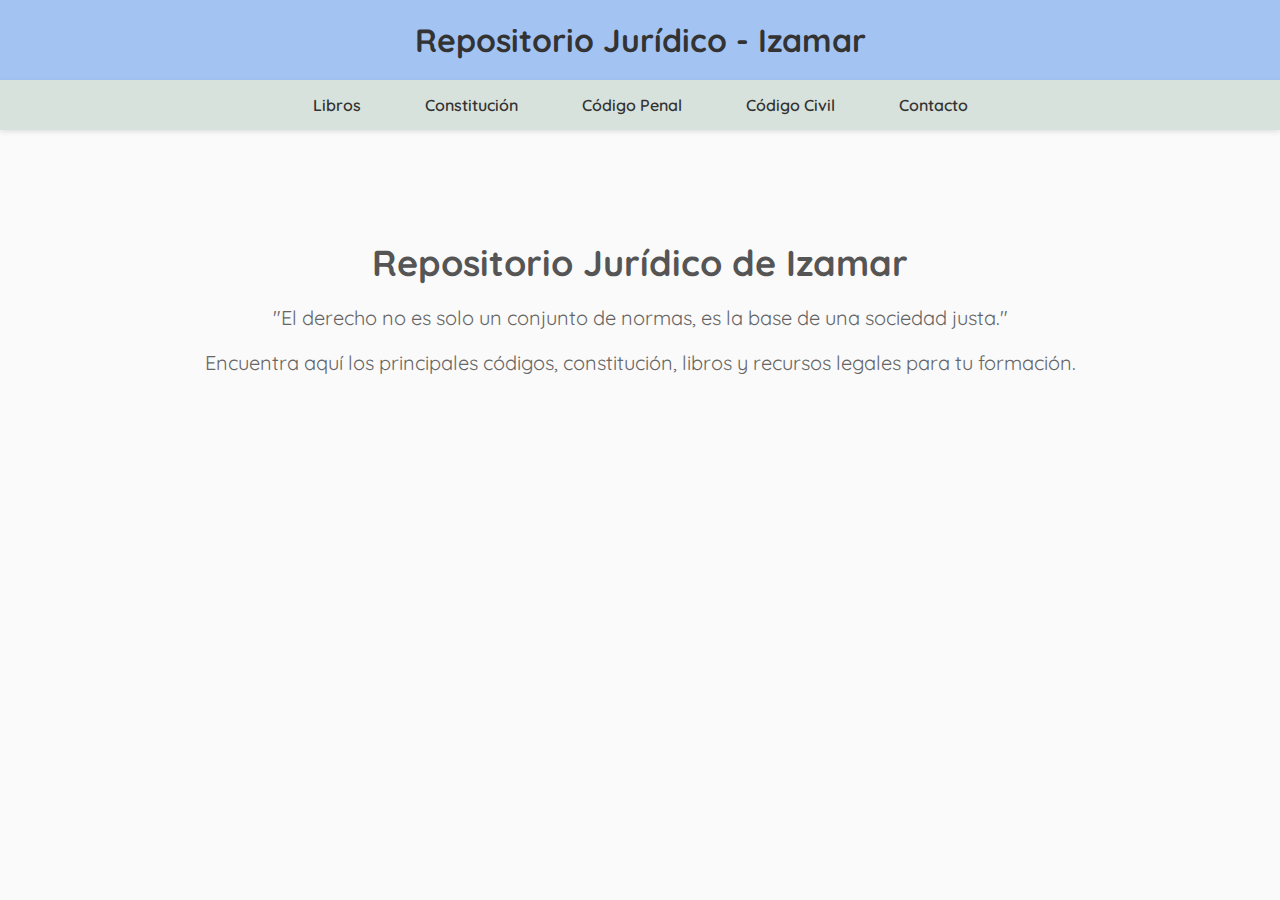
<file: index.html>
<!DOCTYPE html>
<html lang="es">
<head>
    <meta charset="UTF-8">
    <title>Repositorio Jurídico - Izamar</title>
    <link rel="stylesheet" href="index.css">
</head>
<body>

    <h1>Repositorio Jurídico - Izamar</h1>

    <nav>
        <ul>
            <li><a href="libro/libro.html">Libros</a></li>
            <li><a href="constucion/cons.html">Constitución</a></li>
            <li><a href="/cod_penal/penal.html">Código Penal</a></li>
            <li><a href="/civil/civil.html">Código Civil</a></li>
            <li><a href="contacto/contacto.html">Contacto</a></li>
        </ul>
    </nav>

    <section>
        <h2>Repositorio Jurídico de Izamar</h2>
        <p>"El derecho no es solo un conjunto de normas, es la base de una sociedad justa."</p>
        <p>Encuentra aquí los principales códigos, constitución, libros y recursos legales para tu formación.</p>
    </section>

</body>
</html>
</file>
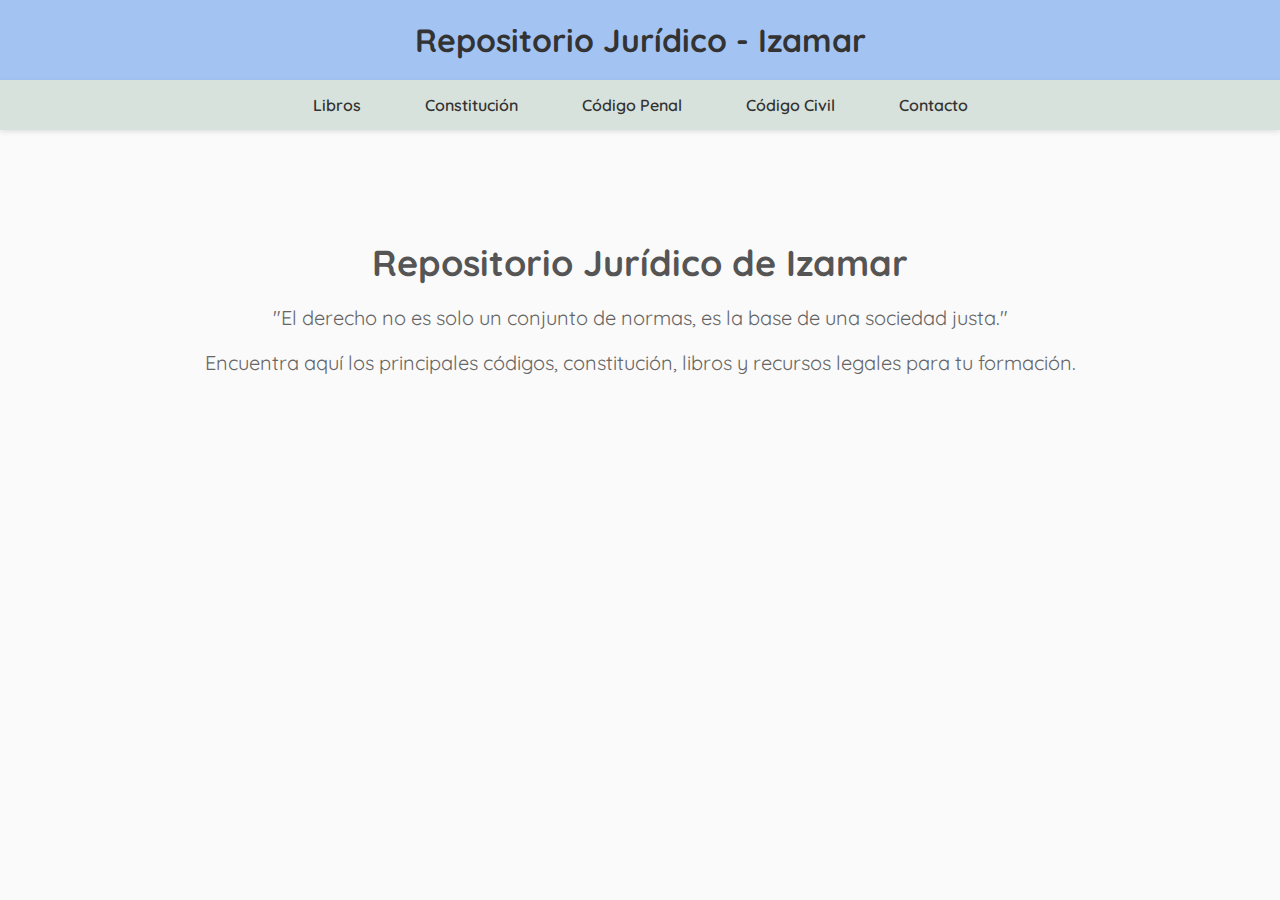
<file: inicio.html>
<!DOCTYPE html>
<html lang="es">
<head>
    <meta charset="UTF-8">
    <title>Repositorio Jurídico - Izamar</title>
    <link rel="stylesheet" href="inicio.css">
</head>
<body>

    <h1>Repositorio Jurídico - Izamar</h1>

    <nav>
        <ul>
            <li><a href="libro/libro.html">Libros</a></li>
            <li><a href="constucion/cons.html">Constitución</a></li>
            <li><a href="/cod_penal/penal.html">Código Penal</a></li>
            <li><a href="/civil/civil.html">Código Civil</a></li>
            <li><a href="#">Contacto</a></li>
        </ul>
    </nav>

    <section>
        <h2>Repositorio Jurídico de Izamar</h2>
        <p>"El derecho no es solo un conjunto de normas, es la base de una sociedad justa."</p>
        <p>Encuentra aquí los principales códigos, constitución, libros y recursos legales para tu formación.</p>
    </section>

</body>
</html>
</file>
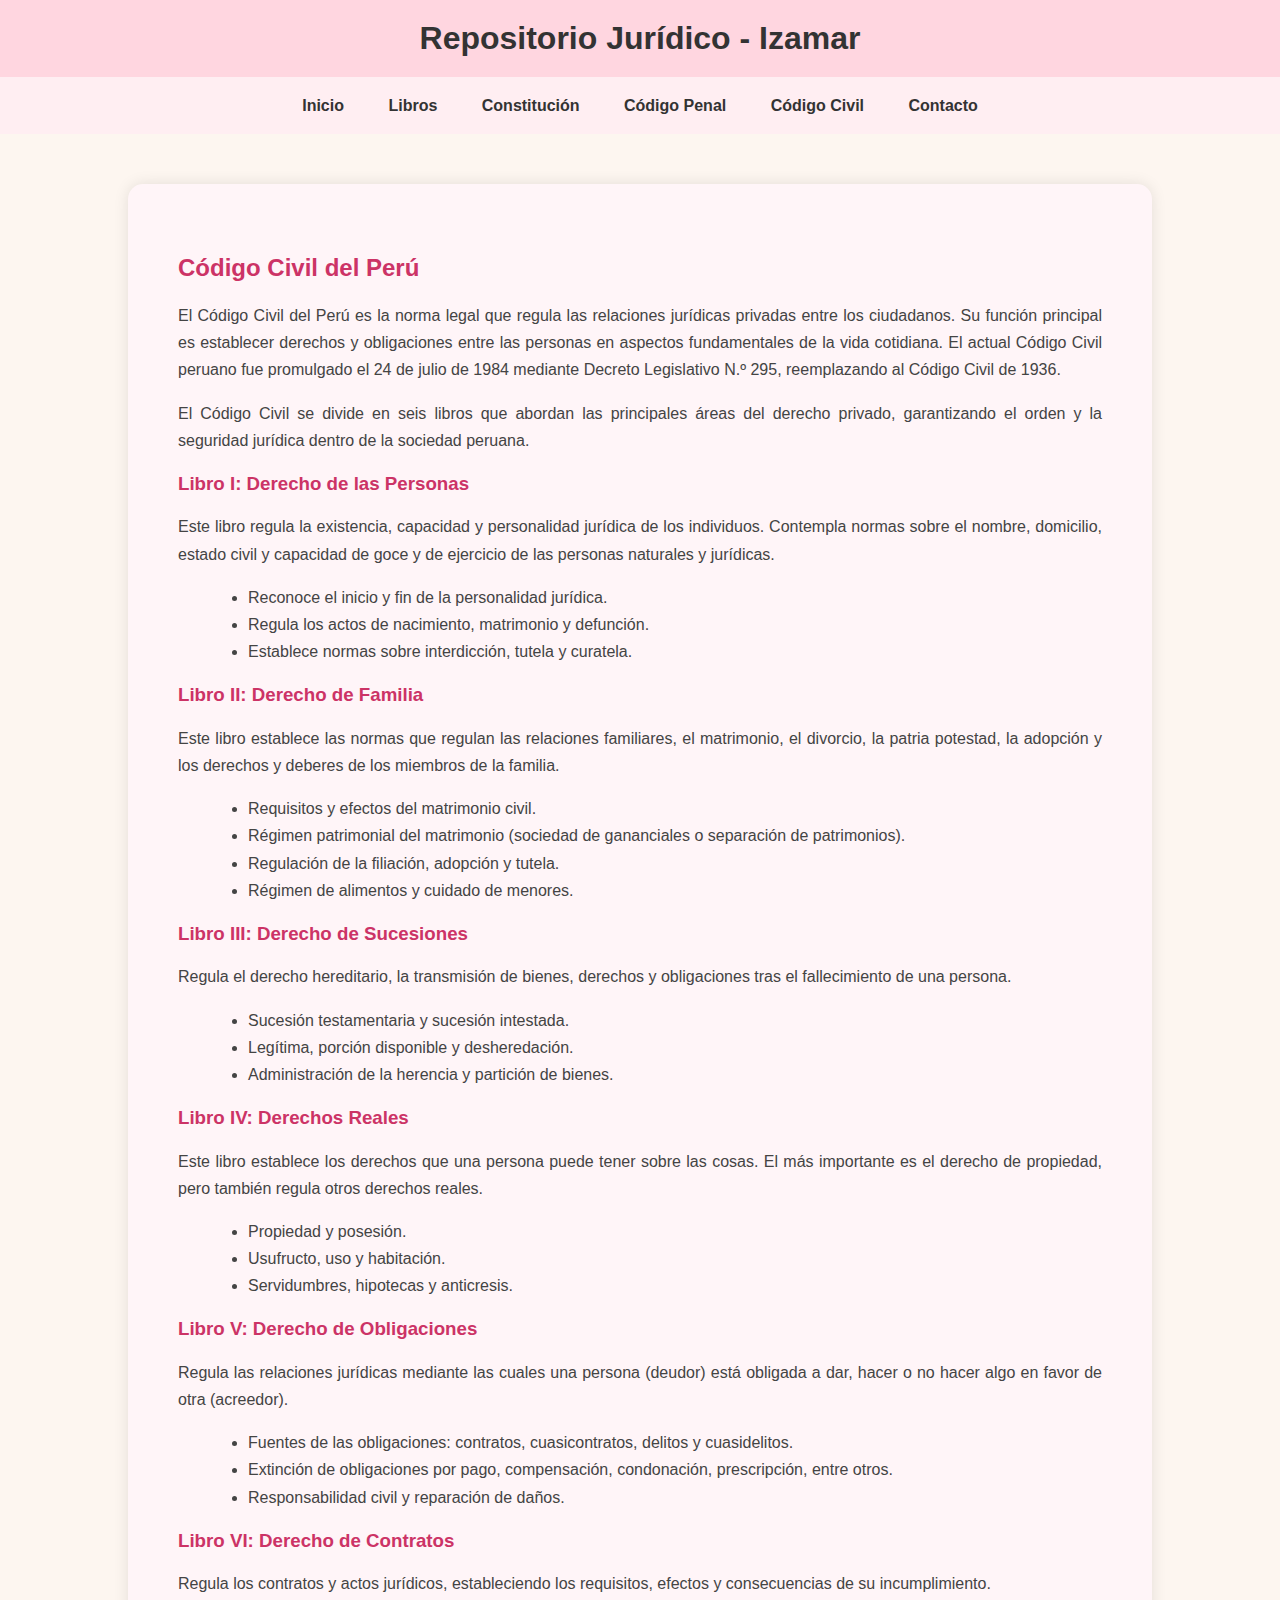
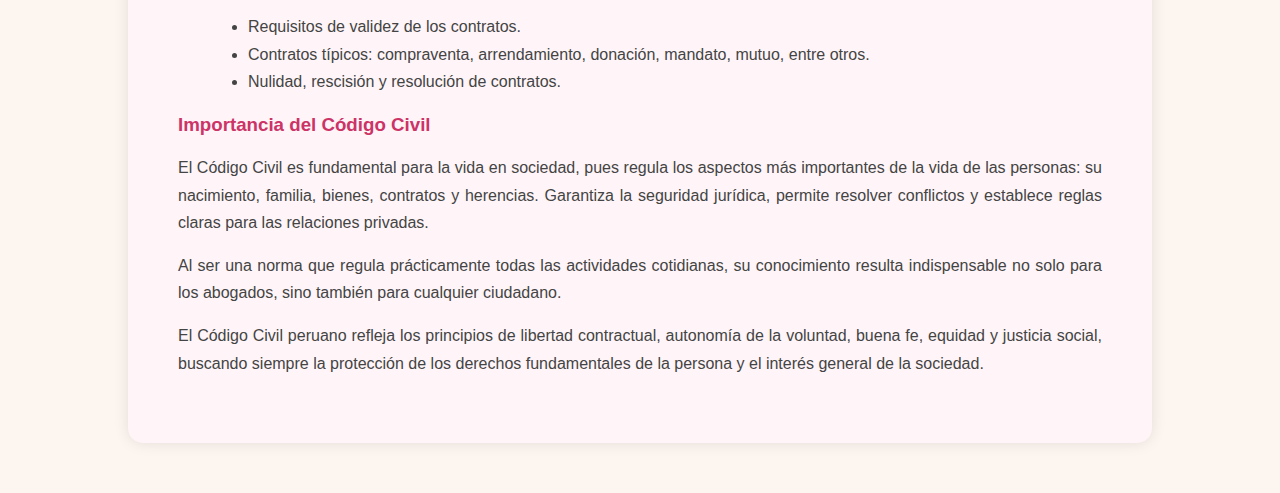
<file: civil/civil.html>
<!DOCTYPE html>
<html lang="es">
<head>
    <meta charset="UTF-8">
    <title>Código Civil - Repositorio Jurídico Izamar</title>
    <link rel="stylesheet" href="civil.css">
</head>
<body>

    <h1>Repositorio Jurídico - Izamar</h1>

    <nav>
        <ul>
            <li><a href="/index.html">Inicio</a></li>
            <li><a href="/libro/libro.html">Libros</a></li>
            <li><a href="/constucion/cons.html">Constitución</a></li>
            <li><a href="/penal/penal.html">Código Penal</a></li>
            <li><a href="/civil/civil.html">Código Civil</a></li>
            <li><a href="/contacto/contacto.html">Contacto</a></li>
        </ul>
    </nav>

    <section>
        <div class="contenido">
            <h2>Código Civil del Perú</h2>

            <p>El Código Civil del Perú es la norma legal que regula las relaciones jurídicas privadas entre los ciudadanos. Su función principal es establecer derechos y obligaciones entre las personas en aspectos fundamentales de la vida cotidiana. El actual Código Civil peruano fue promulgado el 24 de julio de 1984 mediante Decreto Legislativo N.º 295, reemplazando al Código Civil de 1936.</p>

            <p>El Código Civil se divide en seis libros que abordan las principales áreas del derecho privado, garantizando el orden y la seguridad jurídica dentro de la sociedad peruana.</p>

            <h3>Libro I: Derecho de las Personas</h3>

            <p>Este libro regula la existencia, capacidad y personalidad jurídica de los individuos. Contempla normas sobre el nombre, domicilio, estado civil y capacidad de goce y de ejercicio de las personas naturales y jurídicas.</p>

            <ul>
                <li>Reconoce el inicio y fin de la personalidad jurídica.</li>
                <li>Regula los actos de nacimiento, matrimonio y defunción.</li>
                <li>Establece normas sobre interdicción, tutela y curatela.</li>
            </ul>

            <h3>Libro II: Derecho de Familia</h3>

            <p>Este libro establece las normas que regulan las relaciones familiares, el matrimonio, el divorcio, la patria potestad, la adopción y los derechos y deberes de los miembros de la familia.</p>

            <ul>
                <li>Requisitos y efectos del matrimonio civil.</li>
                <li>Régimen patrimonial del matrimonio (sociedad de gananciales o separación de patrimonios).</li>
                <li>Regulación de la filiación, adopción y tutela.</li>
                <li>Régimen de alimentos y cuidado de menores.</li>
            </ul>

            <h3>Libro III: Derecho de Sucesiones</h3>

            <p>Regula el derecho hereditario, la transmisión de bienes, derechos y obligaciones tras el fallecimiento de una persona.</p>

            <ul>
                <li>Sucesión testamentaria y sucesión intestada.</li>
                <li>Legítima, porción disponible y desheredación.</li>
                <li>Administración de la herencia y partición de bienes.</li>
            </ul>

            <h3>Libro IV: Derechos Reales</h3>

            <p>Este libro establece los derechos que una persona puede tener sobre las cosas. El más importante es el derecho de propiedad, pero también regula otros derechos reales.</p>

            <ul>
                <li>Propiedad y posesión.</li>
                <li>Usufructo, uso y habitación.</li>
                <li>Servidumbres, hipotecas y anticresis.</li>
            </ul>

            <h3>Libro V: Derecho de Obligaciones</h3>

            <p>Regula las relaciones jurídicas mediante las cuales una persona (deudor) está obligada a dar, hacer o no hacer algo en favor de otra (acreedor).</p>

            <ul>
                <li>Fuentes de las obligaciones: contratos, cuasicontratos, delitos y cuasidelitos.</li>
                <li>Extinción de obligaciones por pago, compensación, condonación, prescripción, entre otros.</li>
                <li>Responsabilidad civil y reparación de daños.</li>
            </ul>

            <h3>Libro VI: Derecho de Contratos</h3>

            <p>Regula los contratos y actos jurídicos, estableciendo los requisitos, efectos y consecuencias de su incumplimiento.</p>

            <ul>
                <li>Requisitos de validez de los contratos.</li>
                <li>Contratos típicos: compraventa, arrendamiento, donación, mandato, mutuo, entre otros.</li>
                <li>Nulidad, rescisión y resolución de contratos.</li>
            </ul>

            <h3>Importancia del Código Civil</h3>

            <p>El Código Civil es fundamental para la vida en sociedad, pues regula los aspectos más importantes de la vida de las personas: su nacimiento, familia, bienes, contratos y herencias. Garantiza la seguridad jurídica, permite resolver conflictos y establece reglas claras para las relaciones privadas.</p>

            <p>Al ser una norma que regula prácticamente todas las actividades cotidianas, su conocimiento resulta indispensable no solo para los abogados, sino también para cualquier ciudadano.</p>

            <p>El Código Civil peruano refleja los principios de libertad contractual, autonomía de la voluntad, buena fe, equidad y justicia social, buscando siempre la protección de los derechos fundamentales de la persona y el interés general de la sociedad.</p>
        </div>
    </section>

</body>
</html>
</file>
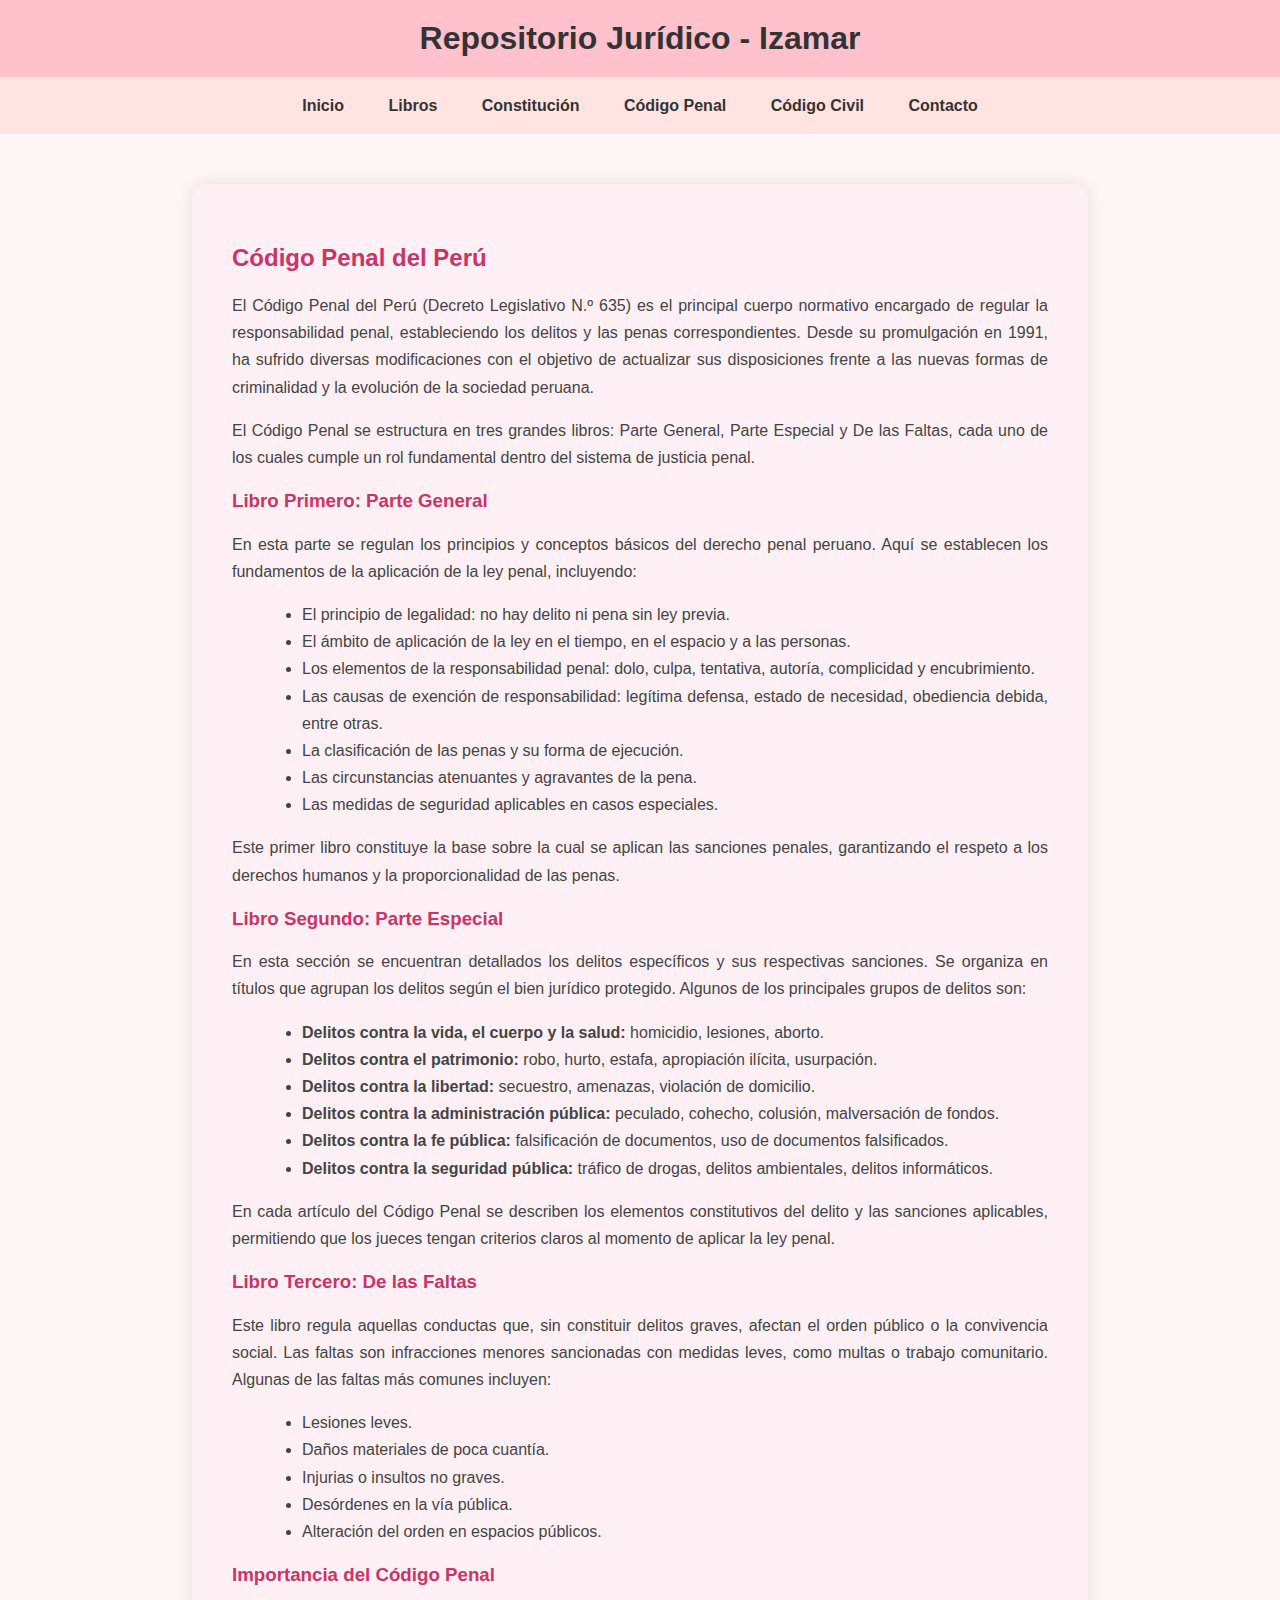
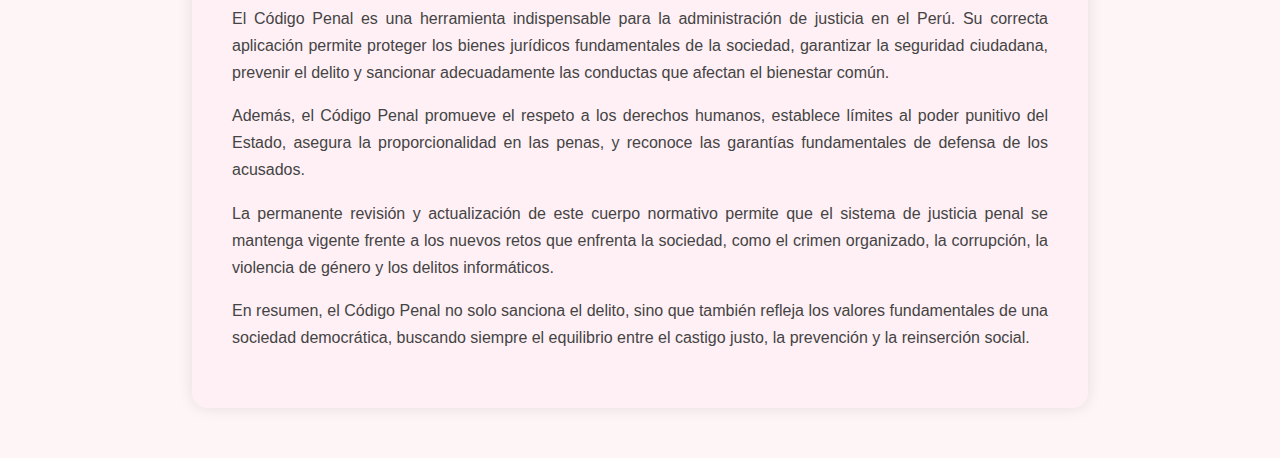
<file: cod_penal/penal.html>
<!DOCTYPE html>
<html lang="es">
<head>
    <meta charset="UTF-8">
    <title>Código Penal - Repositorio Jurídico Izamar</title>
    <link rel="stylesheet" href="penal.css">
</head>
<body>

    <h1>Repositorio Jurídico - Izamar</h1>

    <nav>
        <ul>
            <li><a href="/index.html">Inicio</a></li>
            <li><a href="/libro/libro.html">Libros</a></li>
            <li><a href="/constucion/cons.html">Constitución</a></li>
            <li><a href="/cod_penal/penal.html">Código Penal</a></li>
            <li><a href="/civil/civil.html">Código Civil</a></li>
            <li><a href="/contacto/contacto.html">Contacto</a></li>
        </ul>
    </nav>

    <section>
        <div class="contenido">
            <h2>Código Penal del Perú</h2>

            <p>El Código Penal del Perú (Decreto Legislativo N.º 635) es el principal cuerpo normativo encargado de regular la responsabilidad penal, estableciendo los delitos y las penas correspondientes. Desde su promulgación en 1991, ha sufrido diversas modificaciones con el objetivo de actualizar sus disposiciones frente a las nuevas formas de criminalidad y la evolución de la sociedad peruana.</p>

            <p>El Código Penal se estructura en tres grandes libros: Parte General, Parte Especial y De las Faltas, cada uno de los cuales cumple un rol fundamental dentro del sistema de justicia penal.</p>

            <h3>Libro Primero: Parte General</h3>

            <p>En esta parte se regulan los principios y conceptos básicos del derecho penal peruano. Aquí se establecen los fundamentos de la aplicación de la ley penal, incluyendo:</p>

            <ul>
                <li>El principio de legalidad: no hay delito ni pena sin ley previa.</li>
                <li>El ámbito de aplicación de la ley en el tiempo, en el espacio y a las personas.</li>
                <li>Los elementos de la responsabilidad penal: dolo, culpa, tentativa, autoría, complicidad y encubrimiento.</li>
                <li>Las causas de exención de responsabilidad: legítima defensa, estado de necesidad, obediencia debida, entre otras.</li>
                <li>La clasificación de las penas y su forma de ejecución.</li>
                <li>Las circunstancias atenuantes y agravantes de la pena.</li>
                <li>Las medidas de seguridad aplicables en casos especiales.</li>
            </ul>

            <p>Este primer libro constituye la base sobre la cual se aplican las sanciones penales, garantizando el respeto a los derechos humanos y la proporcionalidad de las penas.</p>

            <h3>Libro Segundo: Parte Especial</h3>

            <p>En esta sección se encuentran detallados los delitos específicos y sus respectivas sanciones. Se organiza en títulos que agrupan los delitos según el bien jurídico protegido. Algunos de los principales grupos de delitos son:</p>

            <ul>
                <li><strong>Delitos contra la vida, el cuerpo y la salud:</strong> homicidio, lesiones, aborto.</li>
                <li><strong>Delitos contra el patrimonio:</strong> robo, hurto, estafa, apropiación ilícita, usurpación.</li>
                <li><strong>Delitos contra la libertad:</strong> secuestro, amenazas, violación de domicilio.</li>
                <li><strong>Delitos contra la administración pública:</strong> peculado, cohecho, colusión, malversación de fondos.</li>
                <li><strong>Delitos contra la fe pública:</strong> falsificación de documentos, uso de documentos falsificados.</li>
                <li><strong>Delitos contra la seguridad pública:</strong> tráfico de drogas, delitos ambientales, delitos informáticos.</li>
            </ul>

            <p>En cada artículo del Código Penal se describen los elementos constitutivos del delito y las sanciones aplicables, permitiendo que los jueces tengan criterios claros al momento de aplicar la ley penal.</p>

            <h3>Libro Tercero: De las Faltas</h3>

            <p>Este libro regula aquellas conductas que, sin constituir delitos graves, afectan el orden público o la convivencia social. Las faltas son infracciones menores sancionadas con medidas leves, como multas o trabajo comunitario. Algunas de las faltas más comunes incluyen:</p>

            <ul>
                <li>Lesiones leves.</li>
                <li>Daños materiales de poca cuantía.</li>
                <li>Injurias o insultos no graves.</li>
                <li>Desórdenes en la vía pública.</li>
                <li>Alteración del orden en espacios públicos.</li>
            </ul>

            <h3>Importancia del Código Penal</h3>

            <p>El Código Penal es una herramienta indispensable para la administración de justicia en el Perú. Su correcta aplicación permite proteger los bienes jurídicos fundamentales de la sociedad, garantizar la seguridad ciudadana, prevenir el delito y sancionar adecuadamente las conductas que afectan el bienestar común.</p>

            <p>Además, el Código Penal promueve el respeto a los derechos humanos, establece límites al poder punitivo del Estado, asegura la proporcionalidad en las penas, y reconoce las garantías fundamentales de defensa de los acusados.</p>

            <p>La permanente revisión y actualización de este cuerpo normativo permite que el sistema de justicia penal se mantenga vigente frente a los nuevos retos que enfrenta la sociedad, como el crimen organizado, la corrupción, la violencia de género y los delitos informáticos.</p>

            <p>En resumen, el Código Penal no solo sanciona el delito, sino que también refleja los valores fundamentales de una sociedad democrática, buscando siempre el equilibrio entre el castigo justo, la prevención y la reinserción social.</p>
        </div>
    </section>

</body>
</html>
</file>
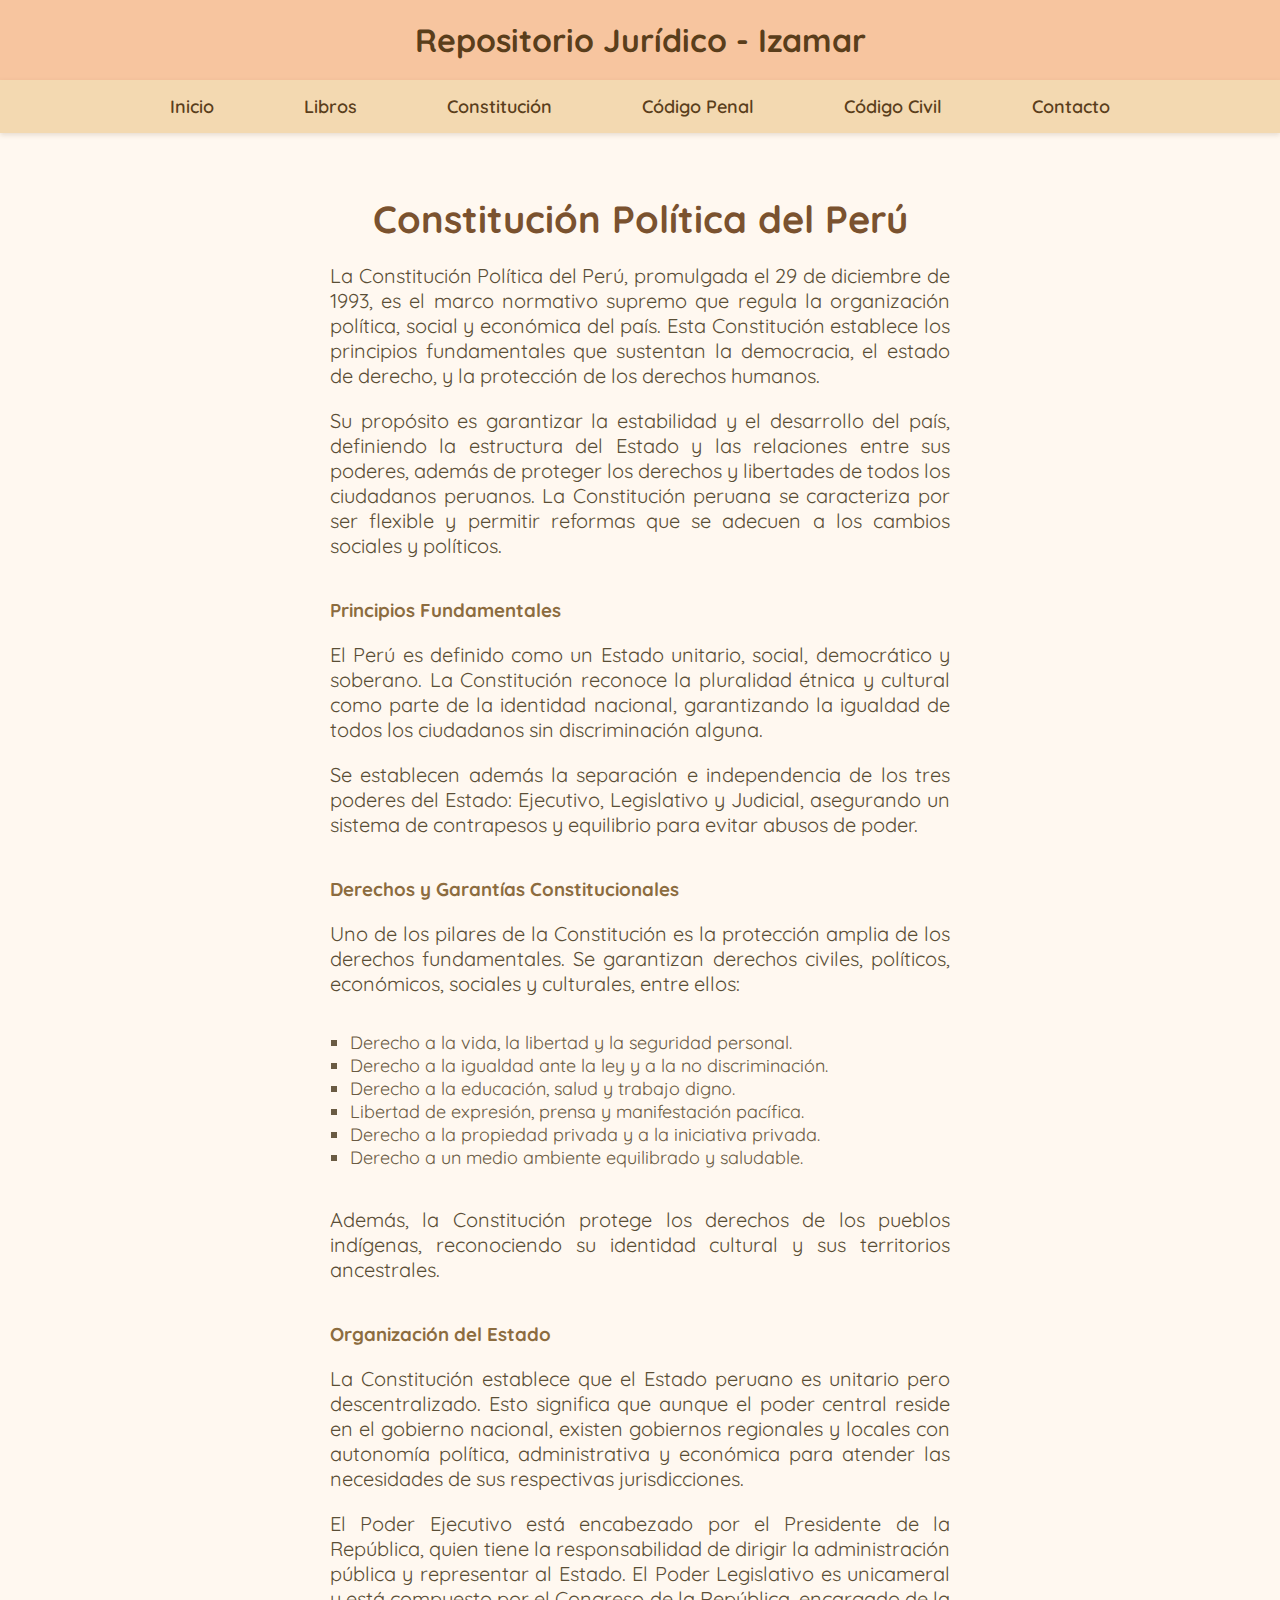
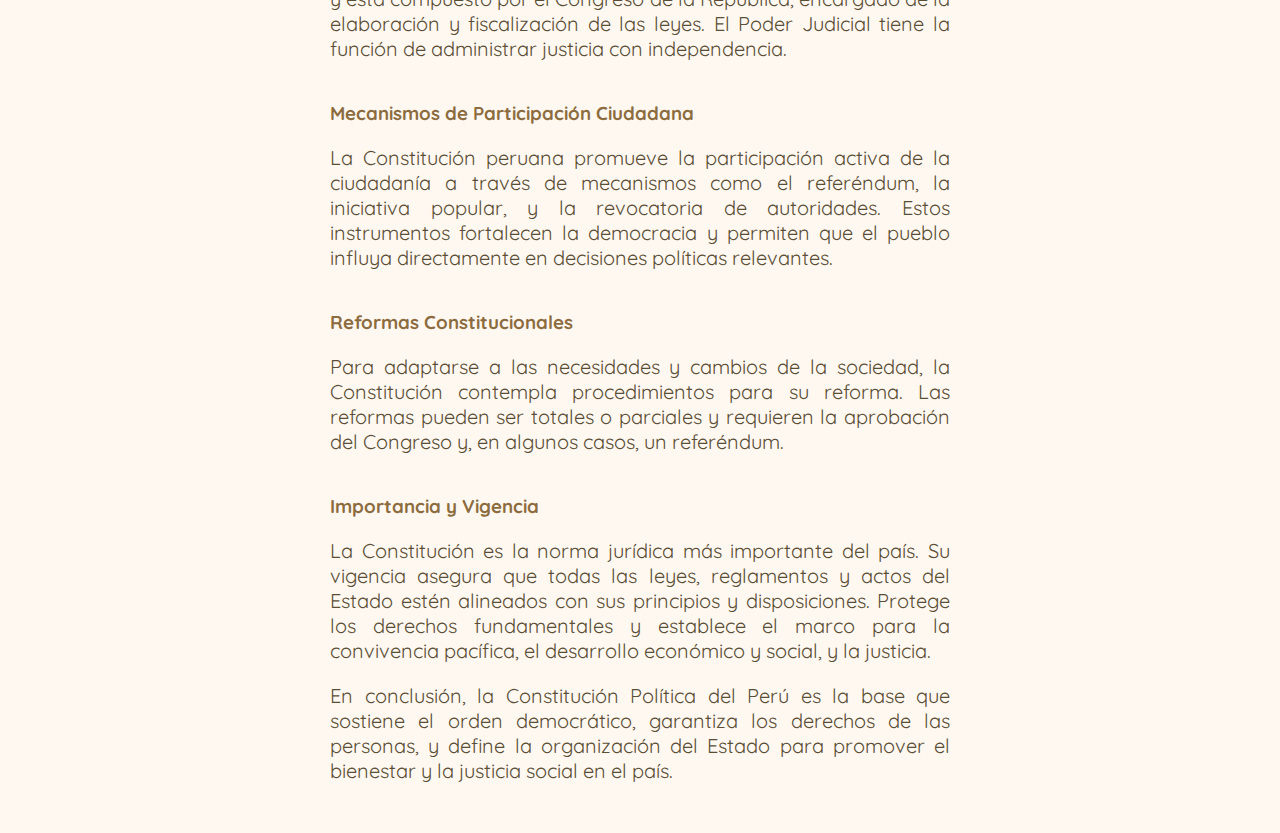
<file: constucion/cons.html>
<!DOCTYPE html>
<html lang="es">
<head>
    <meta charset="UTF-8">
    <title>Constitución - Repositorio Jurídico Izamar</title>
    <link rel="stylesheet" href="cons.css">
</head>
<body>

    <h1>Repositorio Jurídico - Izamar</h1>

    <nav>
        <ul>
            <li><a href="/inicio.html">Inicio</a></li>
            <li><a href="/libro/libro.html">Libros</a></li>
            <li><a href="/constucion/cons.html">Constitución</a></li>
            <li><a href="/cod_penal/penal.html">Código Penal</a></li>
            <li><a href="/civil/civil.html">Código Civil</a></li>
            <li><a href="">Contacto</a></li>
        </ul>
    </nav>

    <section>
        <div class="contenido">
            <h2>Constitución Política del Perú</h2>

            <p>La Constitución Política del Perú, promulgada el 29 de diciembre de 1993, es el marco normativo supremo que regula la organización política, social y económica del país. Esta Constitución establece los principios fundamentales que sustentan la democracia, el estado de derecho, y la protección de los derechos humanos.</p>

            <p>Su propósito es garantizar la estabilidad y el desarrollo del país, definiendo la estructura del Estado y las relaciones entre sus poderes, además de proteger los derechos y libertades de todos los ciudadanos peruanos. La Constitución peruana se caracteriza por ser flexible y permitir reformas que se adecuen a los cambios sociales y políticos.</p>

            <h3>Principios Fundamentales</h3>

            <p>El Perú es definido como un Estado unitario, social, democrático y soberano. La Constitución reconoce la pluralidad étnica y cultural como parte de la identidad nacional, garantizando la igualdad de todos los ciudadanos sin discriminación alguna.</p>

            <p>Se establecen además la separación e independencia de los tres poderes del Estado: Ejecutivo, Legislativo y Judicial, asegurando un sistema de contrapesos y equilibrio para evitar abusos de poder.</p>

            <h3>Derechos y Garantías Constitucionales</h3>

            <p>Uno de los pilares de la Constitución es la protección amplia de los derechos fundamentales. Se garantizan derechos civiles, políticos, económicos, sociales y culturales, entre ellos:</p>

            <ul>
                <li>Derecho a la vida, la libertad y la seguridad personal.</li>
                <li>Derecho a la igualdad ante la ley y a la no discriminación.</li>
                <li>Derecho a la educación, salud y trabajo digno.</li>
                <li>Libertad de expresión, prensa y manifestación pacífica.</li>
                <li>Derecho a la propiedad privada y a la iniciativa privada.</li>
                <li>Derecho a un medio ambiente equilibrado y saludable.</li>
            </ul>

            <p>Además, la Constitución protege los derechos de los pueblos indígenas, reconociendo su identidad cultural y sus territorios ancestrales.</p>

            <h3>Organización del Estado</h3>

            <p>La Constitución establece que el Estado peruano es unitario pero descentralizado. Esto significa que aunque el poder central reside en el gobierno nacional, existen gobiernos regionales y locales con autonomía política, administrativa y económica para atender las necesidades de sus respectivas jurisdicciones.</p>

            <p>El Poder Ejecutivo está encabezado por el Presidente de la República, quien tiene la responsabilidad de dirigir la administración pública y representar al Estado. El Poder Legislativo es unicameral y está compuesto por el Congreso de la República, encargado de la elaboración y fiscalización de las leyes. El Poder Judicial tiene la función de administrar justicia con independencia.</p>

            <h3>Mecanismos de Participación Ciudadana</h3>

            <p>La Constitución peruana promueve la participación activa de la ciudadanía a través de mecanismos como el referéndum, la iniciativa popular, y la revocatoria de autoridades. Estos instrumentos fortalecen la democracia y permiten que el pueblo influya directamente en decisiones políticas relevantes.</p>

            <h3>Reformas Constitucionales</h3>

            <p>Para adaptarse a las necesidades y cambios de la sociedad, la Constitución contempla procedimientos para su reforma. Las reformas pueden ser totales o parciales y requieren la aprobación del Congreso y, en algunos casos, un referéndum.</p>

            <h3>Importancia y Vigencia</h3>

            <p>La Constitución es la norma jurídica más importante del país. Su vigencia asegura que todas las leyes, reglamentos y actos del Estado estén alineados con sus principios y disposiciones. Protege los derechos fundamentales y establece el marco para la convivencia pacífica, el desarrollo económico y social, y la justicia.</p>

            <p>En conclusión, la Constitución Política del Perú es la base que sostiene el orden democrático, garantiza los derechos de las personas, y define la organización del Estado para promover el bienestar y la justicia social en el país.</p>
        </div>
    </section>

</body>
</html>
</file>
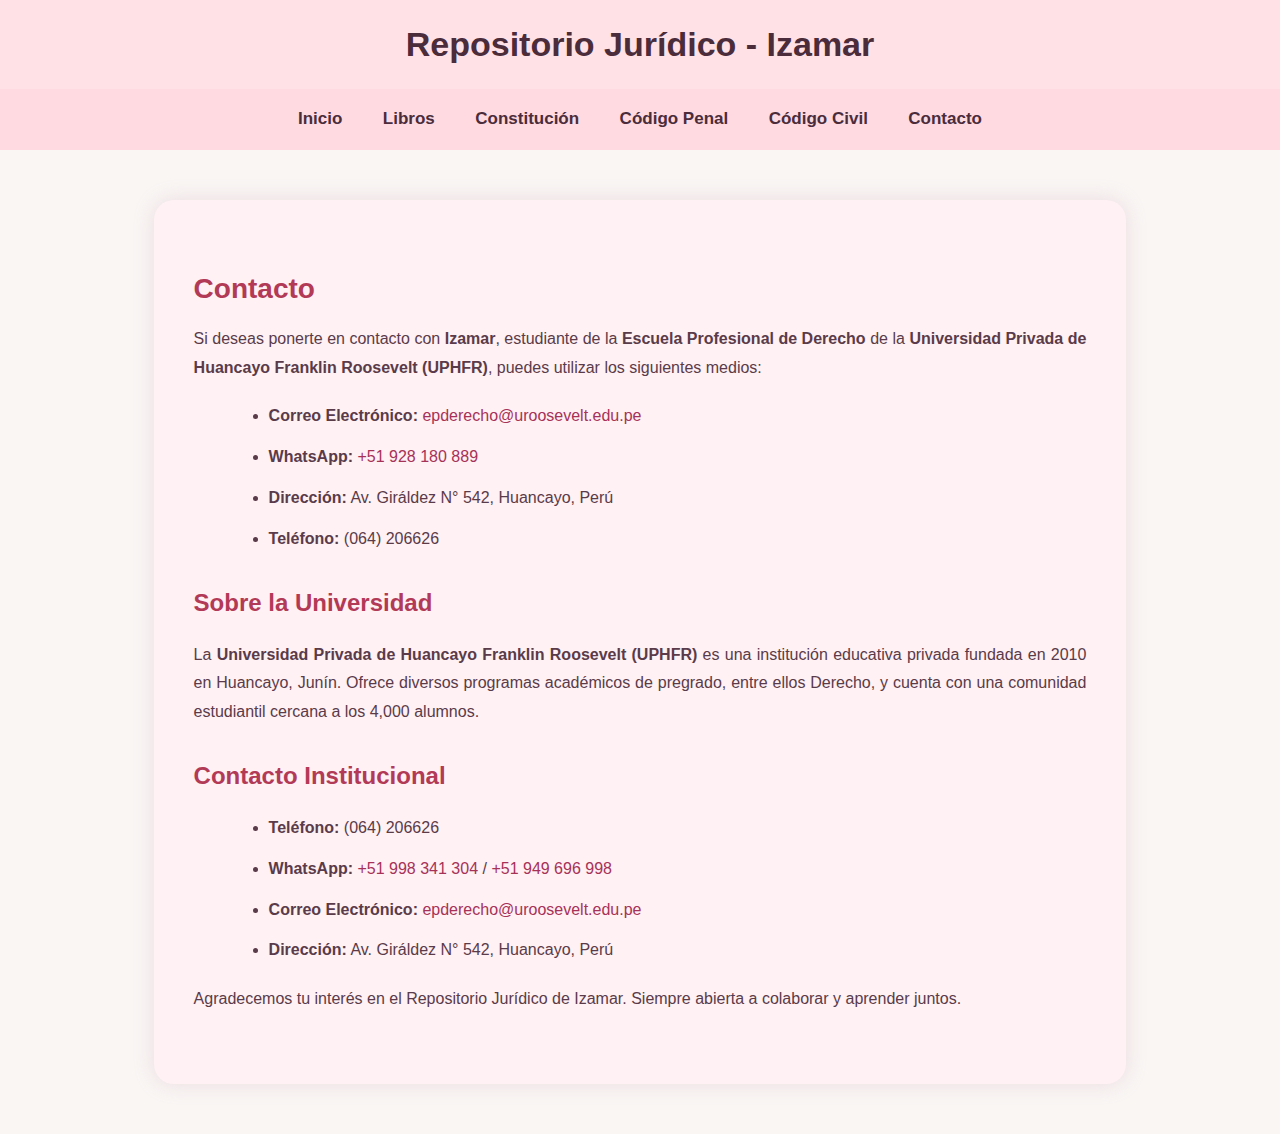
<file: contacto/contacto.html>
<!DOCTYPE html>
<html lang="es">
<head>
    <meta charset="UTF-8">
    <title>Contacto - Repositorio Jurídico Izamar</title>
    <link rel="stylesheet" href="contacto.css">
</head>
<body>

    <h1>Repositorio Jurídico - Izamar</h1>

    <nav>
        <ul>
            <li><a href="/index.html">Inicio</a></li>
            <li><a href="/libro/libro.html">Libros</a></li>
            <li><a href="/constucion/cons.html">Constitución</a></li>
            <li><a href="/penal/penal.html">Código Penal</a></li>
            <li><a href="/civil/civil.html">Código Civil</a></li>
            <li><a href="/contacto/contacto.html">Contacto</a></li>
        </ul>
    </nav>

    <section>
        <div class="contenido">
            <h2>Contacto</h2>

            <p>Si deseas ponerte en contacto con <strong>Izamar</strong>, estudiante de la <strong>Escuela Profesional de Derecho</strong> de la <strong>Universidad Privada de Huancayo Franklin Roosevelt (UPHFR)</strong>, puedes utilizar los siguientes medios:</p>

            <ul>
                <li><strong>Correo Electrónico:</strong> <a href="mailto:epderecho@uroosevelt.edu.pe">epderecho@uroosevelt.edu.pe</a></li>
                <li><strong>WhatsApp:</strong> <a href="https://wa.me/51908913286" target="_blank">+51 928 180 889</a></li>
                <li><strong>Dirección:</strong> Av. Giráldez N° 542, Huancayo, Perú</li>
                <li><strong>Teléfono:</strong> (064) 206626</li>
            </ul>

            <h3>Sobre la Universidad</h3>
            <p>La <strong>Universidad Privada de Huancayo Franklin Roosevelt (UPHFR)</strong> es una institución educativa privada fundada en 2010 en Huancayo, Junín. Ofrece diversos programas académicos de pregrado, entre ellos Derecho, y cuenta con una comunidad estudiantil cercana a los 4,000 alumnos.</p>

            <h3>Contacto Institucional</h3>
            <ul>
                <li><strong>Teléfono:</strong> (064) 206626</li>
                <li><strong>WhatsApp:</strong> <a href="https://wa.me/51998341304" target="_blank">+51 998 341 304</a> / <a href="https://wa.me/51949696998" target="_blank">+51 949 696 998</a></li>
                <li><strong>Correo Electrónico:</strong> <a href="mailto:epderecho@uroosevelt.edu.pe">epderecho@uroosevelt.edu.pe</a></li>
                <li><strong>Dirección:</strong> Av. Giráldez N° 542, Huancayo, Perú</li>
            </ul>

            <p>Agradecemos tu interés en el Repositorio Jurídico de Izamar. Siempre abierta a colaborar y aprender juntos.</p>
        </div>
    </section>

</body>
</html>
</file>
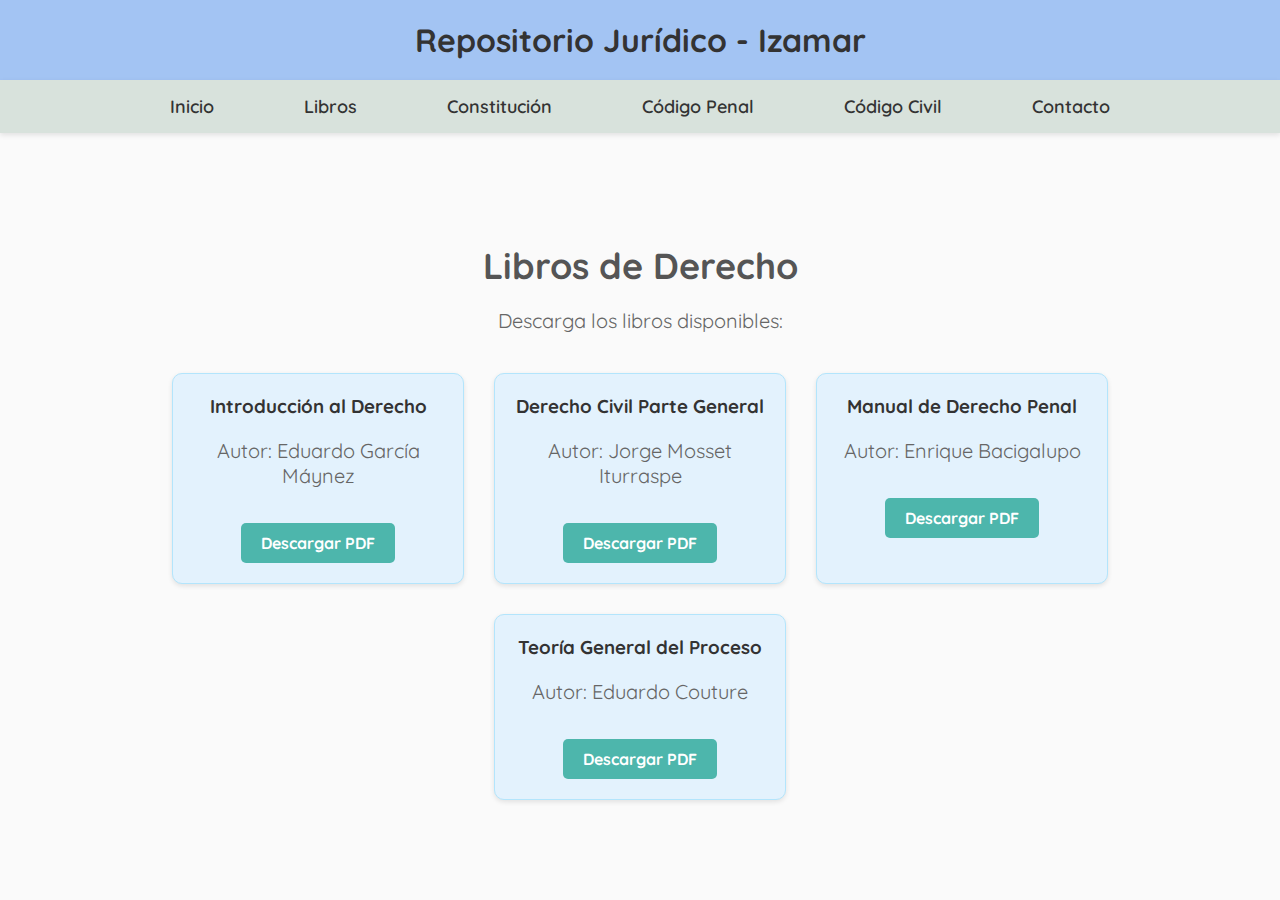
<file: libro/libro.html>
<!DOCTYPE html>
<html lang="es">
<head>
    <meta charset="UTF-8">
    <title>Libros - Repositorio Jurídico Izamar</title>
    <link rel="stylesheet" href="libro.css">
</head>
<body>

    <h1>Repositorio Jurídico - Izamar</h1>

    <nav>
        <ul>
            <li><a href="/index.html">Inicio</a></li>
            <li><a href="libro.html">Libros</a></li>
            <li><a href="/constucion/cons.html">Constitución</a></li>
            <li><a href="/cod_penal/penal.html">Código Penal</a></li>
            <li><a href="/civil/civil.html">Código Civil</a></li>
            <li><a href="#">Contacto</a></li>
        </ul>
    </nav>

    <section>
        <h2>Libros de Derecho</h2>
        <p>Descarga los libros disponibles:</p>

        <div class="libros-container">
            <div class="libro">
                <h3>Introducción al Derecho</h3>
                <p>Autor: Eduardo García Máynez</p>
                <a href="libros/introduccion-al-estudio-del-derecho-eduardo-garcia-maynez.pdf" class="descargar">Descargar PDF</a>
            </div>

            <div class="libro">
                <h3>Derecho Civil Parte General</h3>
                <p>Autor: Jorge Mosset Iturraspe</p>
                <a href="libros/Responsabilidad civil actualizado.pdf" class="descargar">Descargar PDF</a>
            </div>

            <div class="libro">
                <h3>Manual de Derecho Penal</h3>
                <p>Autor: Enrique Bacigalupo</p>
                <a href="libros/Bacigalupo-1999-Derecho-Penal.-Parte-General.pdf" class="descargar">Descargar PDF</a>
            </div>

            <div class="libro">
                <h3>Teoría General del Proceso</h3>
                <p>Autor: Eduardo Couture</p>
                <a href="libros/doctrina40381.pdf" class="descargar">Descargar PDF</a>
            </div>
        </div>

    </section>

</body>
</html>
</file>
<file: index.css>
@import url('https://fonts.googleapis.com/css2?family=Quicksand:wght@400;600&display=swap');

body {
    margin: 0;
    font-family: 'Quicksand', sans-serif;
    background-color: #fafafa;
    color: #444;
}

h1 {
    background-color: #a3c4f3;
    color: #333;
    text-align: center;
    padding: 20px 0;
    margin: 0;
    box-shadow: 0 2px 5px rgba(0,0,0,0.1);
}

nav ul {
    list-style-type: none;
    padding: 0;
    margin: 0;
    background-color: #d8e2dc;
    text-align: center;
    box-shadow: 0 2px 5px rgba(0,0,0,0.1);
}

nav ul li {
    display: inline-block;
    margin: 0;
}

nav ul li a {
    display: block;
    padding: 15px 30px;
    text-decoration: none;
    color: #333;
    font-weight: 600;
    transition: 0.3s;
}

nav ul li a:hover {
    background-color: #f4acb7;
    color: white;
    border-radius: 5px;
}

section {
    text-align: center;
    padding: 80px 20px;
}

h2 {
    font-size: 36px;
    margin-bottom: 20px;
    color: #555;
}

p {
    font-size: 20px;
    color: #666;
}
</file>
<file: inicio.css>
@import url('https://fonts.googleapis.com/css2?family=Quicksand:wght@400;600&display=swap');

body {
    margin: 0;
    font-family: 'Quicksand', sans-serif;
    background-color: #fafafa;
    color: #444;
}

h1 {
    background-color: #a3c4f3;
    color: #333;
    text-align: center;
    padding: 20px 0;
    margin: 0;
    box-shadow: 0 2px 5px rgba(0,0,0,0.1);
}

nav ul {
    list-style-type: none;
    padding: 0;
    margin: 0;
    background-color: #d8e2dc;
    text-align: center;
    box-shadow: 0 2px 5px rgba(0,0,0,0.1);
}

nav ul li {
    display: inline-block;
    margin: 0;
}

nav ul li a {
    display: block;
    padding: 15px 30px;
    text-decoration: none;
    color: #333;
    font-weight: 600;
    transition: 0.3s;
}

nav ul li a:hover {
    background-color: #f4acb7;
    color: white;
    border-radius: 5px;
}

section {
    text-align: center;
    padding: 80px 20px;
}

h2 {
    font-size: 36px;
    margin-bottom: 20px;
    color: #555;
}

p {
    font-size: 20px;
    color: #666;
}
</file>
<file: civil/civil.css>
body {
    font-family: 'Segoe UI', Tahoma, Geneva, Verdana, sans-serif;
    background-color: #fdf6f0;
    margin: 0;
    padding: 0;
}

h1 {
    text-align: center;
    background-color: #ffd6e0;
    color: #333;
    margin: 0;
    padding: 20px 0;
    font-size: 32px;
}

nav {
    background-color: #ffeef2;
    padding: 15px 0;
    text-align: center;
}

nav ul {
    list-style-type: none;
    padding: 0;
    margin: 0;
}

nav ul li {
    display: inline;
    margin: 0 20px;
}

nav ul li a {
    text-decoration: none;
    color: #333;
    font-weight: bold;
    transition: color 0.3s;
}

nav ul li a:hover {
    color: #ff6699;
}

section {
    padding: 50px 10%;
}

.contenido {
    background-color: #fff5f8;
    padding: 50px;
    border-radius: 15px;
    box-shadow: 0 0 15px rgba(0,0,0,0.1);
    text-align: justify;
}

h2, h3 {
    color: #cc3366;
}

p, ul {
    color: #444;
    font-size: 16px;
    line-height: 1.7;
}

ul {
    margin-left: 30px;
}
</file>
<file: cod_penal/penal.css>
body {
    font-family: 'Segoe UI', Tahoma, Geneva, Verdana, sans-serif;
    background-color: #fef6f6;
    margin: 0;
    padding: 0;
}

h1 {
    text-align: center;
    background-color: #ffc1cc;
    color: #333;
    margin: 0;
    padding: 20px 0;
    font-size: 32px;
}

nav {
    background-color: #ffe4e1;
    padding: 15px 0;
    text-align: center;
}

nav ul {
    list-style-type: none;
    padding: 0;
    margin: 0;
}

nav ul li {
    display: inline;
    margin: 0 20px;
}

nav ul li a {
    text-decoration: none;
    color: #333;
    font-weight: bold;
    transition: color 0.3s;
}

nav ul li a:hover {
    color: #ff6699;
}

section {
    padding: 50px 15%;
}

.contenido {
    background-color: #fff0f5;
    padding: 40px;
    border-radius: 15px;
    box-shadow: 0 0 15px rgba(0,0,0,0.1);
    text-align: justify;
}

h2, h3 {
    color: #cc3366;
}

p, ul {
    color: #444;
    font-size: 16px;
    line-height: 1.7;
}

ul {
    margin-left: 30px;
}
</file>
<file: constucion/cons.css>
@import url('https://fonts.googleapis.com/css2?family=Quicksand:wght@400;600&display=swap');

* {
    box-sizing: border-box; /* aplicar a todo */
}

body {
    margin: 0;
    padding: 0;
    font-family: 'Quicksand', sans-serif;
    background-color: #fff8f0; /* pastel claro */
    color: #4b4b4b;
}

h1 {
    background-color: #f7c59f;
    color: #5a3e1b;
    text-align: center;
    padding: 20px 0;
    margin: 0;
    box-shadow: 0 2px 6px rgba(90, 62, 27, 0.2);
}

nav ul {
    list-style-type: none;
    padding: 0;
    margin: 0;
    background-color: #f3d9b1;
    display: flex;
    justify-content: center;
    box-shadow: 0 2px 5px rgba(90, 62, 27, 0.15);
}

nav ul li {
    margin: 0 15px;
}

nav ul li a {
    display: block;
    padding: 15px 30px;
    text-decoration: none;
    color: #5a3e1b;
    font-weight: 600;
    transition: 0.3s;
}

nav ul li a:hover {
    background-color: #d3a77a;
    color: white;
    border-radius: 5px;
}

section {
    padding: 30px 0; /* espacio arriba y abajo */
}

section .contenido {
    max-width: 700px;
    margin: 0 auto;
    padding: 0 40px;
    text-align: justify;
}

h2 {
    font-size: 38px;
    margin-bottom: 20px;
    color: #7a522f;
    text-align: center;
}

h3 {
    color: #8c6c3f;
    margin-top: 40px;
    margin-bottom: 15px;
}

p {
    font-size: 20px;
    color: #5a4e36;
}

ul {
    text-align: left;
    display: inline-block;
    margin-top: 15px;
    font-size: 18px;
    color: #6a5b43;
    list-style-type: square;
    padding-left: 20px;
}
</file>
<file: contacto/contacto.css>
body {
    font-family: 'Segoe UI', Tahoma, Geneva, Verdana, sans-serif;
    background-color: #f9f6f4;
    margin: 0;
    padding: 0;
}

h1 {
    text-align: center;
    background-color: #ffe1e6;
    color: #4a2c3b;
    margin: 0;
    padding: 25px 0;
    font-size: 34px;
}

nav {
    background-color: #ffdae1;
    padding: 15px 0;
    text-align: center;
}

nav ul {
    list-style: none;
    padding: 0;
    margin: 0;
}

nav ul li {
    display: inline;
    margin: 0 18px;
}

nav ul li a {
    text-decoration: none;
    color: #4a2c3b;
    font-weight: 600;
    font-size: 17px;
    transition: color 0.3s ease;
}

nav ul li a:hover {
    color: #d14466;
}

section {
    padding: 50px 12%;
}

.contenido {
    background-color: #fff1f4;
    padding: 50px 40px;
    border-radius: 20px;
    box-shadow: 0 0 20px rgba(209, 160, 180, 0.3);
    text-align: justify;
    color: #5a3b49;
}

h2 {
    color: #b23a57;
    font-size: 28px;
    margin-bottom: 20px;
}

h3 {
    color: #b23a57;
    margin-top: 35px;
    font-size: 24px;
}

p, ul {
    font-size: 16px;
    line-height: 1.8;
    margin-bottom: 20px;
}

ul {
    margin-left: 35px;
}

ul li {
    margin-bottom: 12px;
}

a {
    color: #a73258;
    text-decoration: none;
}

a:hover {
    text-decoration: underline;
}
</file>
<file: libro/libro.css>
@import url('https://fonts.googleapis.com/css2?family=Quicksand:wght@400;600&display=swap');

body {
    margin: 0;
    font-family: 'Quicksand', sans-serif;
    background-color: #fafafa;
    color: #444;
}

h1 {
    background-color: #a3c4f3;
    color: #333;
    text-align: center;
    padding: 20px 0;
    margin: 0;
    box-shadow: 0 2px 5px rgba(0,0,0,0.1);
}

/* Menú centrado con flexbox */
nav ul {
    list-style-type: none;
    padding: 0;
    margin: 0;
    background-color: #d8e2dc;
    display: flex;
    justify-content: center; /* centra horizontalmente */
    box-shadow: 0 2px 5px rgba(0,0,0,0.1);
}

nav ul li {
    margin: 0 15px; /* espacio entre los items */
}

nav ul li a {
    display: block;
    padding: 15px 30px;
    text-decoration: none;
    color: #333;
    font-weight: 600;
    transition: 0.3s;
}

nav ul li a:hover {
    background-color: #f4acb7;
    color: white;
    border-radius: 5px;
}

section {
    text-align: center;
    padding: 80px 20px;
}

h2 {
    font-size: 36px;
    margin-bottom: 20px;
    color: #555;
}

p {
    font-size: 20px;
    color: #666;
}

ul {
    text-align: left;
    display: inline-block;
    margin-top: 20px;
    font-size: 18px;
    color: #444;
}

/* Estilo para los cuadros de libros */
.libros-container {
    display: flex;
    flex-wrap: wrap;
    justify-content: center;
    gap: 30px;
    margin-top: 40px;
}

.libro {
    background-color: #e3f2fd;
    border: 1px solid #b3e5fc;
    border-radius: 10px;
    padding: 20px;
    width: 250px;
    box-shadow: 0 2px 5px rgba(0,0,0,0.1);
    text-align: center;
}

.libro h3 {
    margin-top: 0;
    color: #333;
}

.descargar {
    display: inline-block;
    margin-top: 15px;
    padding: 10px 20px;
    background-color: #4db6ac;
    color: white;
    text-decoration: none;
    border-radius: 5px;
    font-weight: bold;
    transition: background-color 0.3s;
}

.descargar:hover {
    background-color: #00897b;
}
</file>
